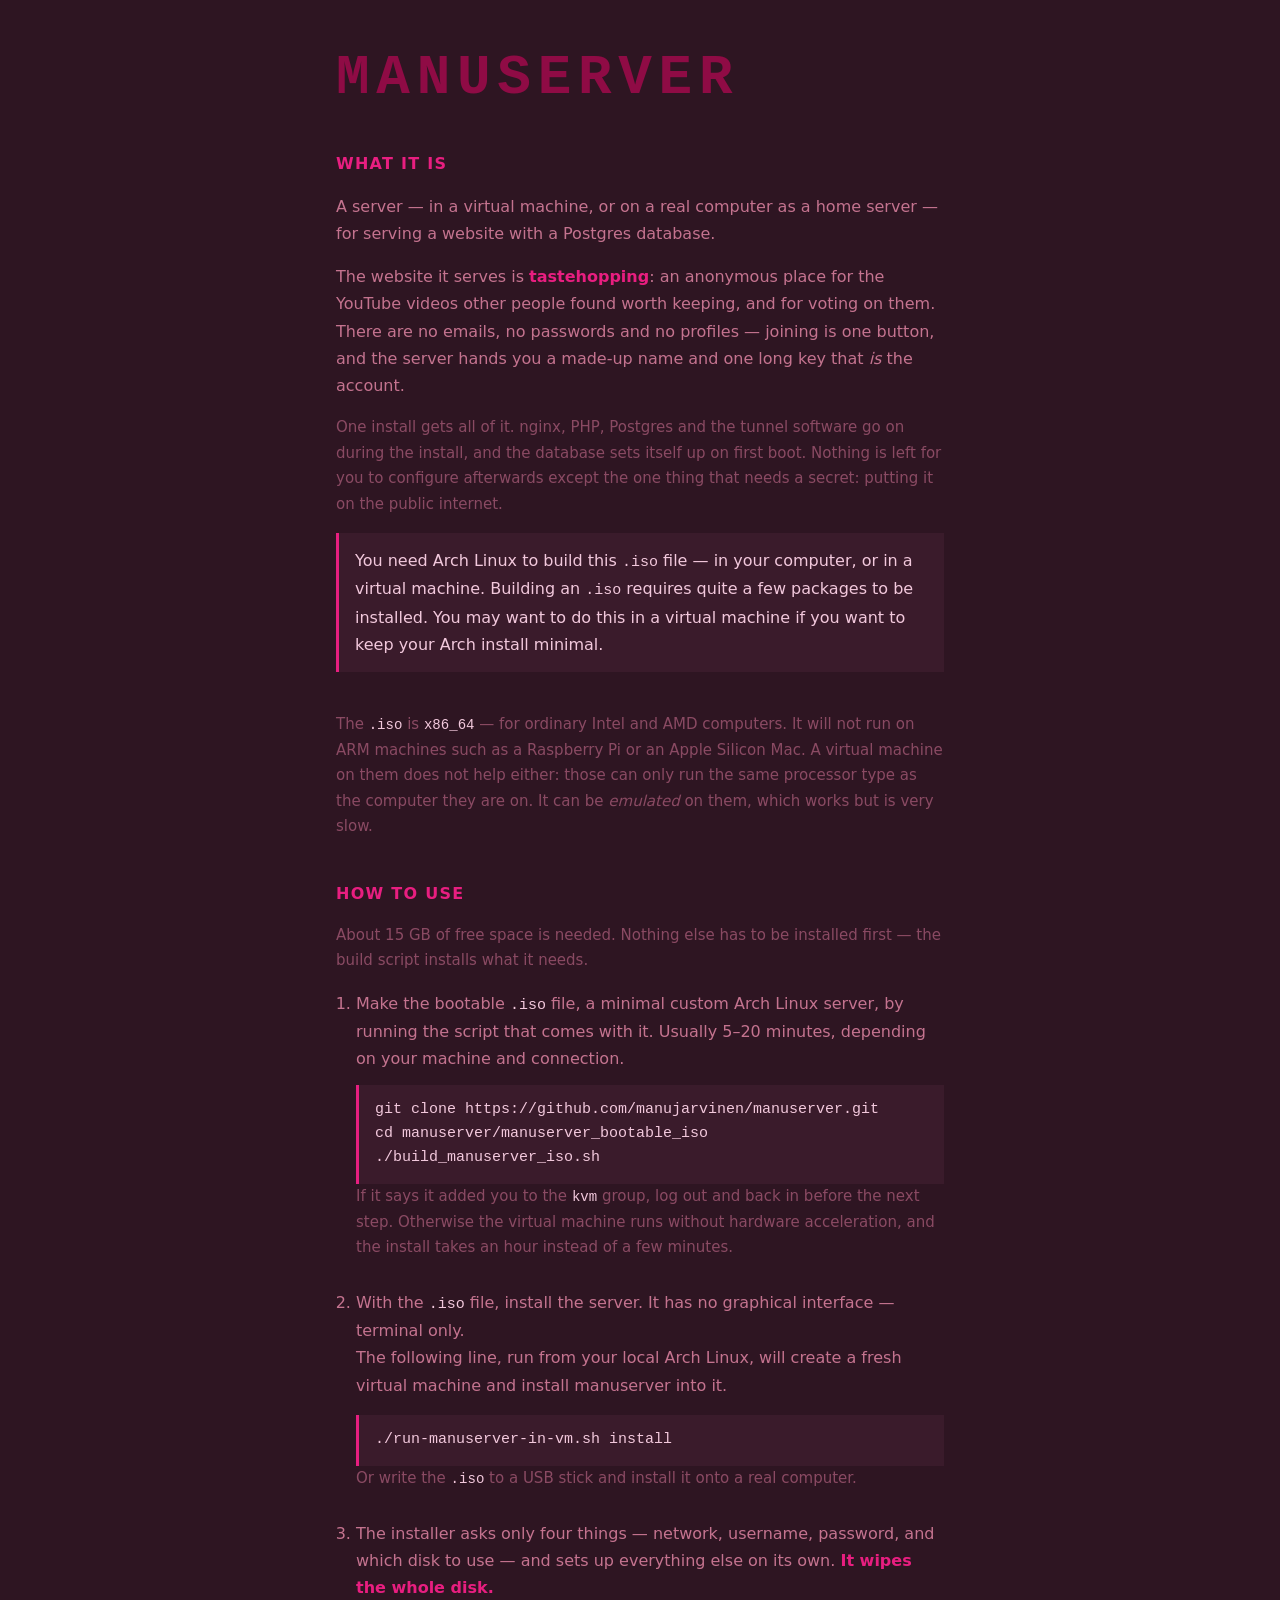
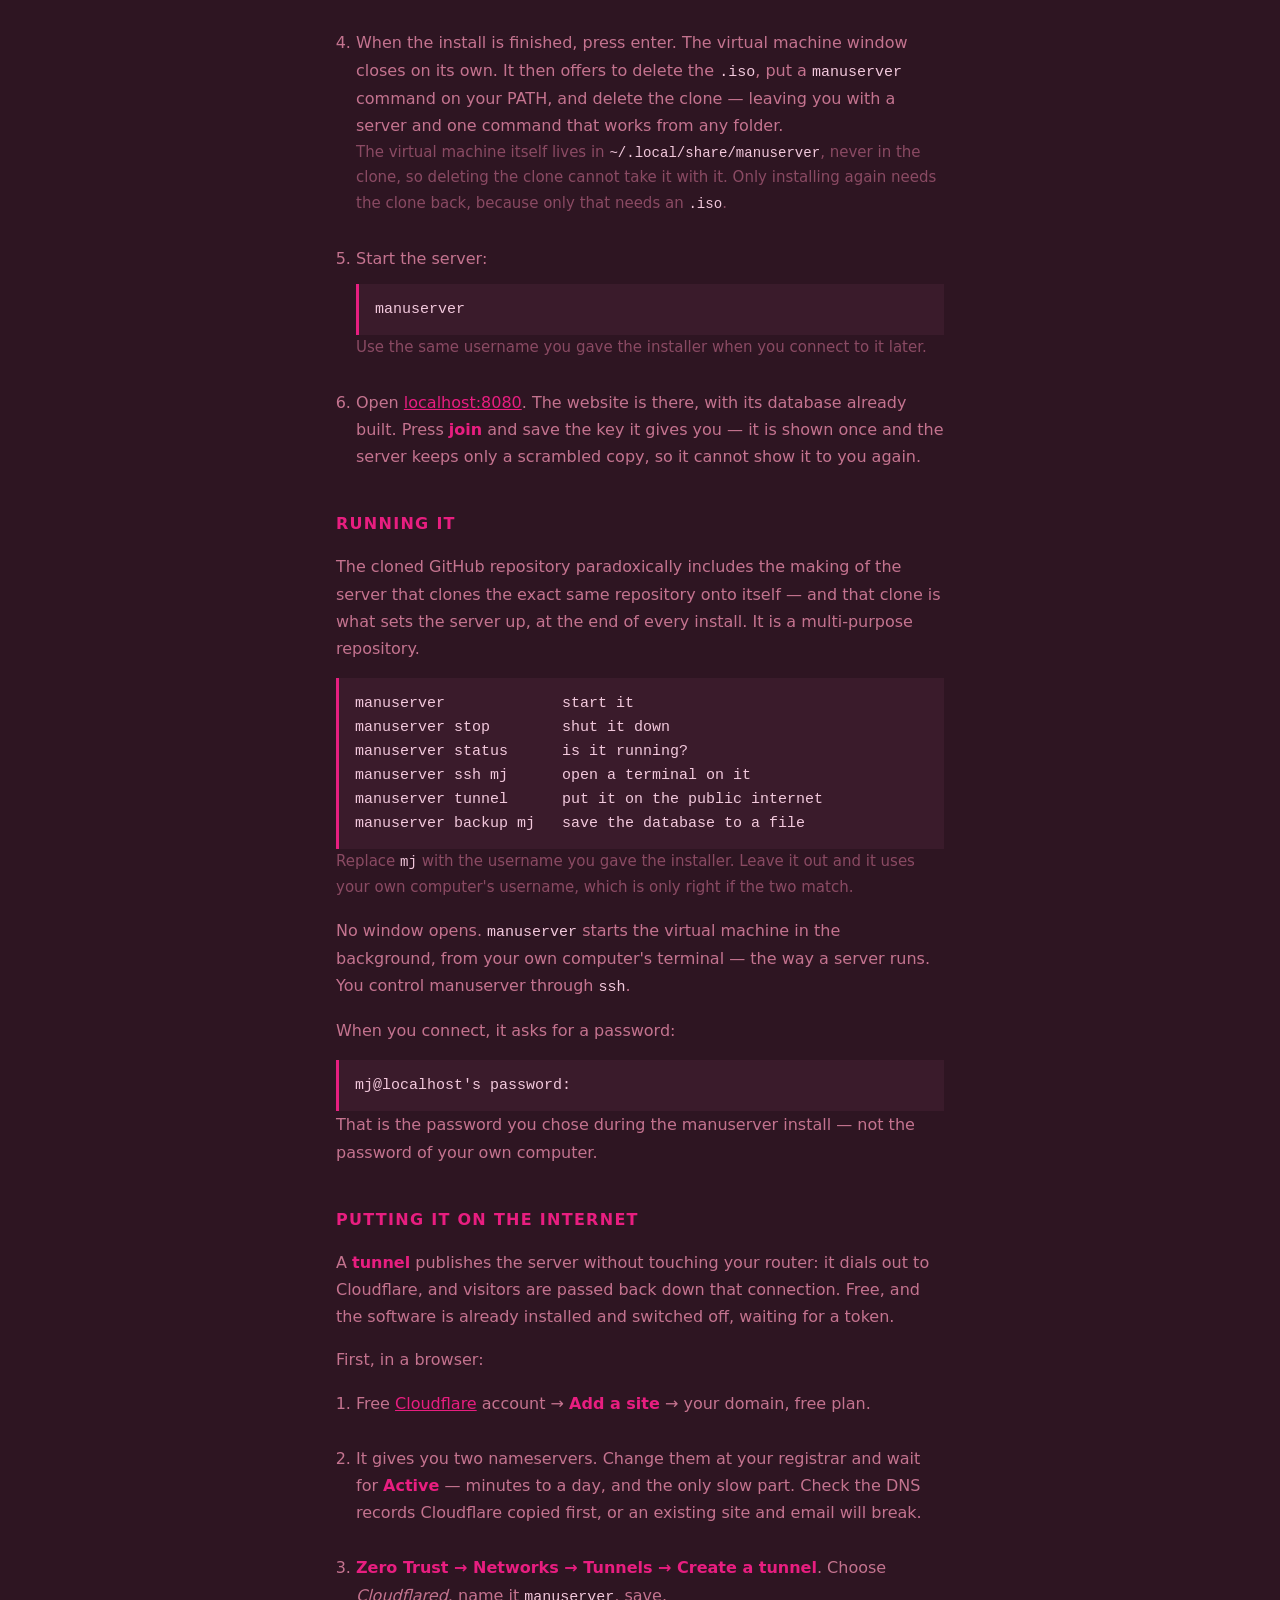
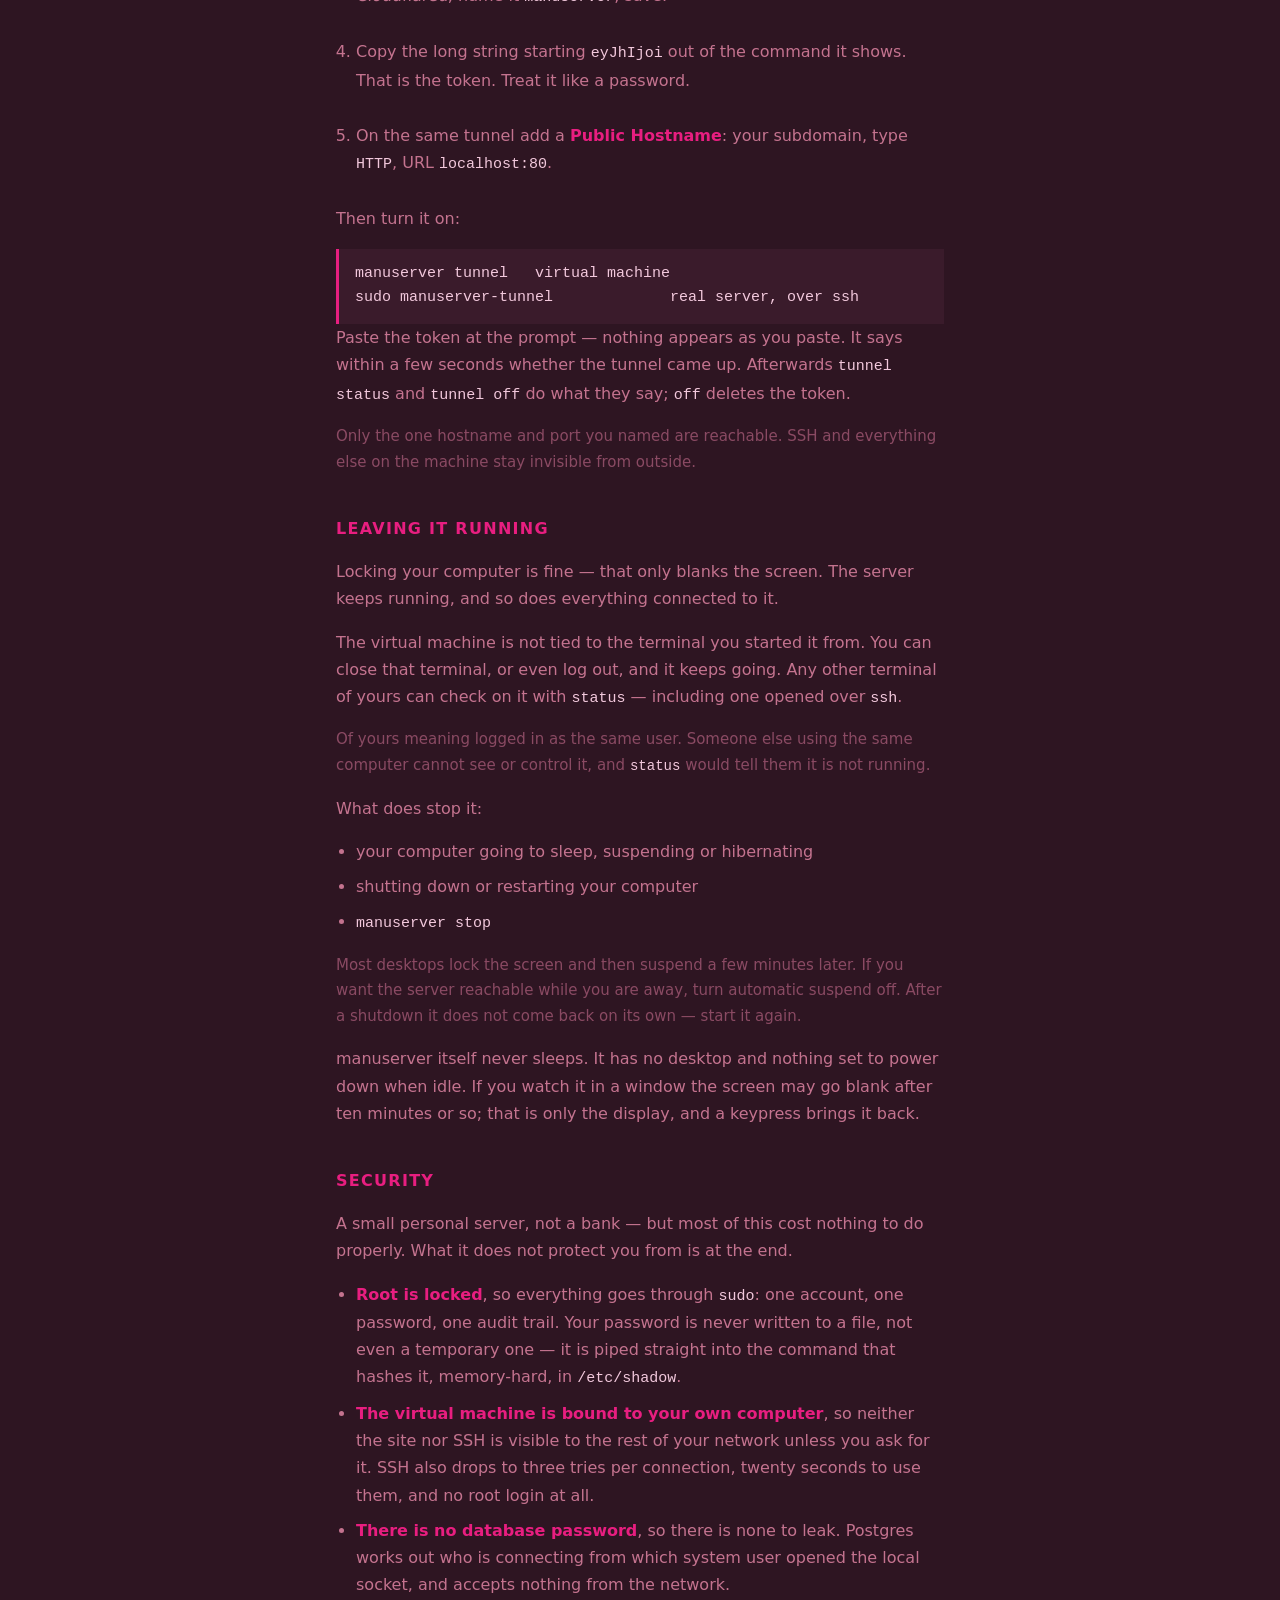
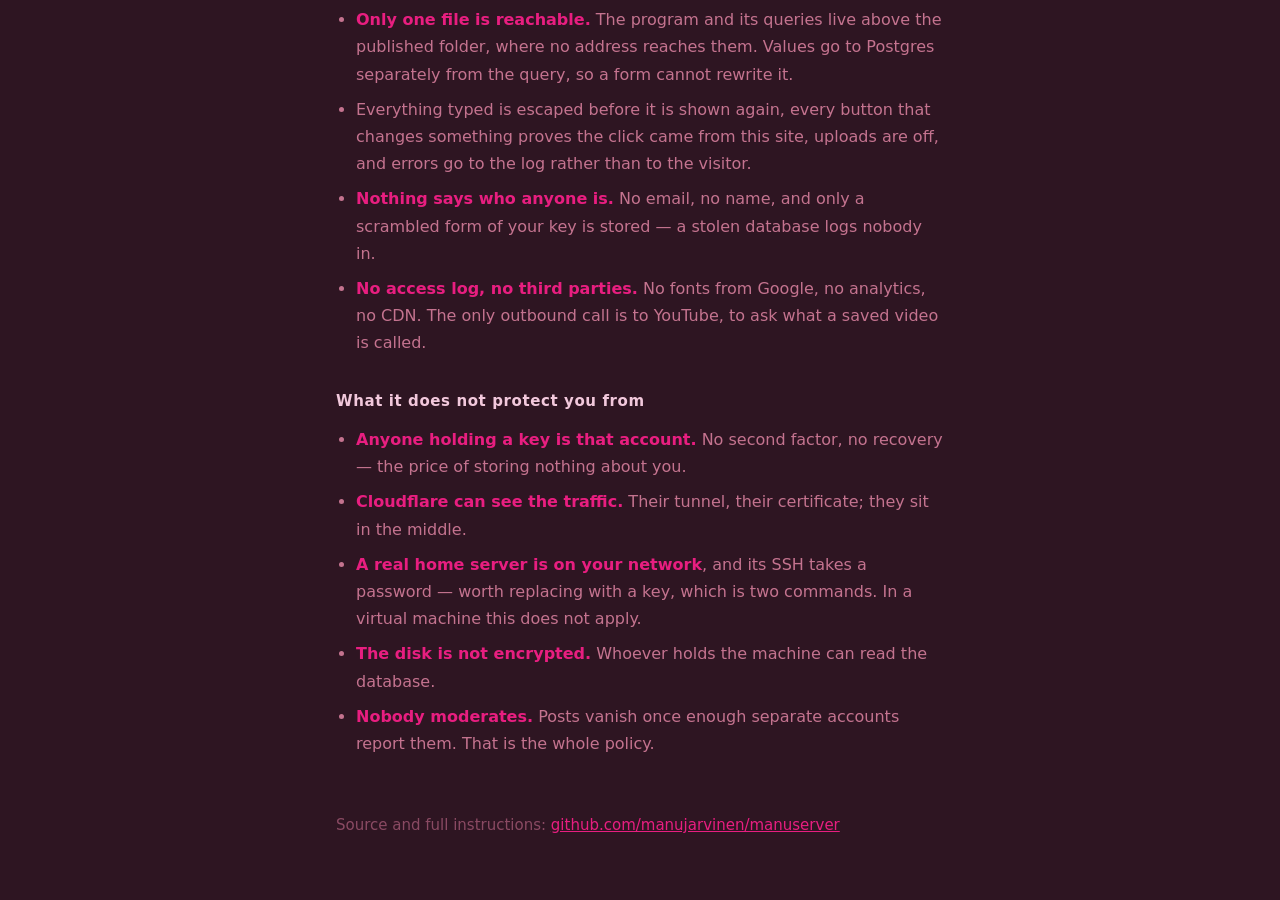
<file: manuserver-website/index.html>
<!doctype html>
<html lang="en">
<head>
<meta charset="utf-8">
<meta name="viewport" content="width=device-width, initial-scale=1">
<title>MANUSERVER</title>
<style>
  :root {
    --bg: #2E1522;
    --panel: #3A1B2B;
    --logo: #8F0B45;
    --body: #C4738F;
    --heading: #E81E80;
    --code: #F2C8DC;
    --dim: #8A4A63;
  }
  * { box-sizing: border-box; }
  body {
    margin: 0;
    padding: 3rem 1.25rem 5rem;
    background: var(--bg);
    color: var(--body);
    font: 1rem/1.7 system-ui, -apple-system, "Segoe UI", Roboto, sans-serif;
  }
  main { max-width: 38rem; margin: 0 auto; }

  h1 {
    margin: 0 0 2.5rem;
    color: var(--logo);
    font-family: ui-monospace, SFMono-Regular, Menlo, Consolas, monospace;
    font-size: clamp(2rem, 10vw, 3.5rem);
    letter-spacing: 0.12em;
    line-height: 1.1;
  }
  h2 {
    margin: 2.5rem 0 1rem;
    color: var(--heading);
    font-size: 1rem;
    letter-spacing: 0.08em;
    text-transform: uppercase;
  }
  h3 {
    margin: 2rem 0 0.75rem;
    color: var(--code);
    font-size: 0.9375rem;
    letter-spacing: 0.04em;
  }
  p { margin: 0 0 1rem; }
  ol { margin: 0; padding-left: 1.25rem; }
  ol > li { margin-bottom: 1.75rem; }
  ul { margin: 0 0 1rem; padding-left: 1.25rem; }
  ul > li { margin-bottom: 0.5rem; }

  /* Commands you type. Monospace, and scrollable rather than wrapped, so a
     long command is never silently broken across lines. */
  pre {
    margin: 0.75rem 0 0;
    padding: 0.85rem 1rem;
    overflow-x: auto;
    background: var(--panel);
    border-left: 3px solid var(--heading);
    color: var(--code);
    font-family: ui-monospace, SFMono-Regular, Menlo, Consolas, monospace;
    font-size: 0.9375rem;
    line-height: 1.6;
  }
  code {
    color: var(--code);
    font-family: ui-monospace, SFMono-Regular, Menlo, Consolas, monospace;
    font-size: 0.9375em;
  }
  strong { color: var(--heading); font-weight: 700; }
  /* The one prerequisite, stated before anything else is read. */
  .requirement {
    margin: 0 0 2.5rem;
    padding: 0.85rem 1rem;
    background: var(--panel);
    border-left: 3px solid var(--heading);
    color: var(--code);
  }
  .note { color: var(--dim); font-size: 0.9375rem; }
  footer { margin-top: 3.5rem; color: var(--dim); font-size: 0.9375rem; }
  a { color: var(--heading); }
</style>
</head>
<body>
<main>

  <h1>MANUSERVER</h1>

  <h2>What it is</h2>
  <p>
    A server — in a virtual machine, or on a real computer as a home server —
    for serving a website with a Postgres database.
  </p>
  <p>
    The website it serves is <strong>tastehopping</strong>: an anonymous place
    for the YouTube videos other people found worth keeping, and for voting on
    them. There are no emails, no passwords and no profiles — joining is one
    button, and the server hands you a made-up name and one long key that
    <em>is</em> the account.
  </p>
  <p class="note">
    One install gets all of it. nginx, PHP, Postgres and the tunnel software
    go on during the install, and the database sets itself up on first boot.
    Nothing is left for you to configure afterwards except the one thing that
    needs a secret: putting it on the public internet.
  </p>

  <p class="requirement">
    You need Arch Linux to build this <code>.iso</code> file — in your
    computer, or in a virtual machine. Building an <code>.iso</code> requires
    quite a few packages to be installed. You may want to do this in a virtual
    machine if you want to keep your Arch install minimal.
  </p>
  <p class="note">
    The <code>.iso</code> is <code>x86_64</code> — for ordinary Intel and AMD
    computers. It will not run on ARM machines such as a Raspberry Pi or an
    Apple Silicon Mac. A virtual machine on them does not help either: those
    can only run the same processor type as the computer they are on. It can
    be <em>emulated</em> on them, which works but is very slow.
  </p>

  <h2>How to use</h2>
  <p class="note">
    About 15 GB of free space is needed. Nothing else has to be installed
    first — the build script installs what it needs.
  </p>
  <ol>
    <li>
      Make the bootable <code>.iso</code> file, a minimal custom Arch Linux
      server, by running the script that comes with it. Usually 5–20 minutes,
      depending on your machine and connection.
<pre>git clone https://github.com/manujarvinen/manuserver.git
cd manuserver/manuserver_bootable_iso
./build_manuserver_iso.sh</pre>
      <p class="note">
        If it says it added you to the <code>kvm</code> group, log out and back
        in before the next step. Otherwise the virtual machine runs without
        hardware acceleration, and the install takes an hour instead of a few
        minutes.
      </p>
    </li>
    <li>
      With the <code>.iso</code> file, install the server. It has no graphical
      interface — terminal only.
      <p>
        The following line, run from your local Arch Linux, will create a
        fresh virtual machine and install manuserver into it.
      </p>
<pre>./run-manuserver-in-vm.sh install</pre>
      <p class="note">
        Or write the <code>.iso</code> to a USB stick and install it onto a
        real computer.
      </p>
    </li>
    <li>
      The installer asks only four things — network, username, password, and
      which disk to use — and sets up everything else on its own.
      <strong>It wipes the whole disk.</strong>
    </li>
    <li>
      When the install is finished, press enter. The virtual machine window
      closes on its own. It then offers to delete the <code>.iso</code>, put a
      <code>manuserver</code> command on your PATH, and delete the clone —
      leaving you with a server and one command that works from any folder.
      <p class="note">
        The virtual machine itself lives in
        <code>~/.local/share/manuserver</code>, never in the clone, so deleting
        the clone cannot take it with it. Only installing again needs the clone
        back, because only that needs an <code>.iso</code>.
      </p>
    </li>
    <li>
      Start the server:
<pre>manuserver</pre>
      <p class="note">
        Use the same username you gave the installer when you connect to it
        later.
      </p>
    </li>
    <li>
      Open <a href="http://localhost:8080">localhost:8080</a>. The website is
      there, with its database already built. Press <strong>join</strong> and
      save the key it gives you — it is shown once and the server keeps only a
      scrambled copy, so it cannot show it to you again.
    </li>
  </ol>

  <h2>Running it</h2>
  <p>
    The cloned GitHub repository paradoxically includes the making of the
    server that clones the exact same repository onto itself — and that clone
    is what sets the server up, at the end of every install. It is a
    multi-purpose repository.
  </p>
<pre>manuserver             start it
manuserver stop        shut it down
manuserver status      is it running?
manuserver ssh mj      open a terminal on it
manuserver tunnel      put it on the public internet
manuserver backup mj   save the database to a file</pre>
  <p class="note">
    Replace <code>mj</code> with the username you gave the installer. Leave it
    out and it uses your own computer's username, which is only right if the
    two match.
  </p>

  <p>
    No window opens. <code>manuserver</code> starts the virtual
    machine in the background, from your own computer's terminal — the way a
    server runs. You control manuserver through <code>ssh</code>.
  </p>

  <p>
    When you connect, it asks for a password:
  </p>
<pre>mj@localhost's password:</pre>
  <p>
    That is the password you chose during the manuserver install — not the
    password of your own computer.
  </p>

  <h2>Putting it on the internet</h2>
  <p>
    A <strong>tunnel</strong> publishes the server without touching your
    router: it dials out to Cloudflare, and visitors are passed back down that
    connection. Free, and the software is already installed and switched off,
    waiting for a token.
  </p>

  <p>First, in a browser:</p>
  <ol>
    <li>
      Free <a href="https://cloudflare.com">Cloudflare</a> account →
      <strong>Add a site</strong> → your domain, free plan.
    </li>
    <li>
      It gives you two nameservers. Change them at your registrar and wait for
      <strong>Active</strong> — minutes to a day, and the only slow part. Check
      the DNS records Cloudflare copied first, or an existing site and email
      will break.
    </li>
    <li>
      <strong>Zero Trust → Networks → Tunnels → Create a tunnel</strong>.
      Choose <em>Cloudflared</em>, name it <code>manuserver</code>, save.
    </li>
    <li>
      Copy the long string starting <code>eyJhIjoi</code> out of the command it
      shows. That is the token. Treat it like a password.
    </li>
    <li>
      On the same tunnel add a <strong>Public Hostname</strong>: your
      subdomain, type <code>HTTP</code>, URL <code>localhost:80</code>.
    </li>
  </ol>

  <p>Then turn it on:</p>
<pre>manuserver tunnel   virtual machine
sudo manuserver-tunnel             real server, over ssh</pre>
  <p>
    Paste the token at the prompt — nothing appears as you paste. It says
    within a few seconds whether the tunnel came up. Afterwards
    <code>tunnel status</code> and <code>tunnel off</code> do what they say;
    <code>off</code> deletes the token.
  </p>
  <p class="note">
    Only the one hostname and port you named are reachable. SSH and everything
    else on the machine stay invisible from outside.
  </p>

  <h2>Leaving it running</h2>
  <p>
    Locking your computer is fine — that only blanks the screen. The server
    keeps running, and so does everything connected to it.
  </p>
  <p>
    The virtual machine is not tied to the terminal you started it from. You
    can close that terminal, or even log out, and it keeps going. Any other
    terminal of yours can check on it with <code>status</code> — including one
    opened over <code>ssh</code>.
  </p>
  <p class="note">
    Of yours meaning logged in as the same user. Someone else using the same
    computer cannot see or control it, and <code>status</code> would tell them
    it is not running.
  </p>
  <p>What does stop it:</p>
  <ul>
    <li>your computer going to sleep, suspending or hibernating</li>
    <li>shutting down or restarting your computer</li>
    <li><code>manuserver stop</code></li>
  </ul>
  <p class="note">
    Most desktops lock the screen and then suspend a few minutes later. If you
    want the server reachable while you are away, turn automatic suspend off.
    After a shutdown it does not come back on its own — start it again.
  </p>
  <p>
    manuserver itself never sleeps. It has no desktop and nothing set to power
    down when idle. If you watch it in a window the screen may go blank after
    ten minutes or so; that is only the display, and a keypress brings it back.
  </p>

  <h2>Security</h2>
  <p>
    A small personal server, not a bank — but most of this cost nothing to do
    properly. What it does not protect you from is at the end.
  </p>

  <ul>
    <li>
      <strong>Root is locked</strong>, so everything goes through
      <code>sudo</code>: one account, one password, one audit trail. Your
      password is never written to a file, not even a temporary one — it is
      piped straight into the command that hashes it, memory-hard, in
      <code>/etc/shadow</code>.
    </li>
    <li>
      <strong>The virtual machine is bound to your own computer</strong>, so
      neither the site nor SSH is visible to the rest of your network unless
      you ask for it. SSH also drops to three tries per connection, twenty
      seconds to use them, and no root login at all.
    </li>
    <li>
      <strong>There is no database password</strong>, so there is none to leak.
      Postgres works out who is connecting from which system user opened the
      local socket, and accepts nothing from the network.
    </li>
    <li>
      <strong>Only one file is reachable.</strong> The program and its queries
      live above the published folder, where no address reaches them. Values go
      to Postgres separately from the query, so a form cannot rewrite it.
    </li>
    <li>
      Everything typed is escaped before it is shown again, every button that
      changes something proves the click came from this site, uploads are off,
      and errors go to the log rather than to the visitor.
    </li>
    <li>
      <strong>Nothing says who anyone is.</strong> No email, no name, and only
      a scrambled form of your key is stored — a stolen database logs nobody in.
    </li>
    <li>
      <strong>No access log, no third parties.</strong> No fonts from Google,
      no analytics, no CDN. The only outbound call is to YouTube, to ask what a
      saved video is called.
    </li>
  </ul>

  <h3>What it does not protect you from</h3>
  <ul>
    <li>
      <strong>Anyone holding a key is that account.</strong> No second factor,
      no recovery — the price of storing nothing about you.
    </li>
    <li>
      <strong>Cloudflare can see the traffic.</strong> Their tunnel, their
      certificate; they sit in the middle.
    </li>
    <li>
      <strong>A real home server is on your network</strong>, and its SSH takes
      a password — worth replacing with a key, which is two commands. In a
      virtual machine this does not apply.
    </li>
    <li>
      <strong>The disk is not encrypted.</strong> Whoever holds the machine can
      read the database.
    </li>
    <li>
      <strong>Nobody moderates.</strong> Posts vanish once enough separate
      accounts report them. That is the whole policy.
    </li>
  </ul>

  <footer>
    Source and full instructions:
    <a href="https://github.com/manujarvinen/manuserver">github.com/manujarvinen/manuserver</a>
  </footer>

</main>
</body>
</html>
</file>
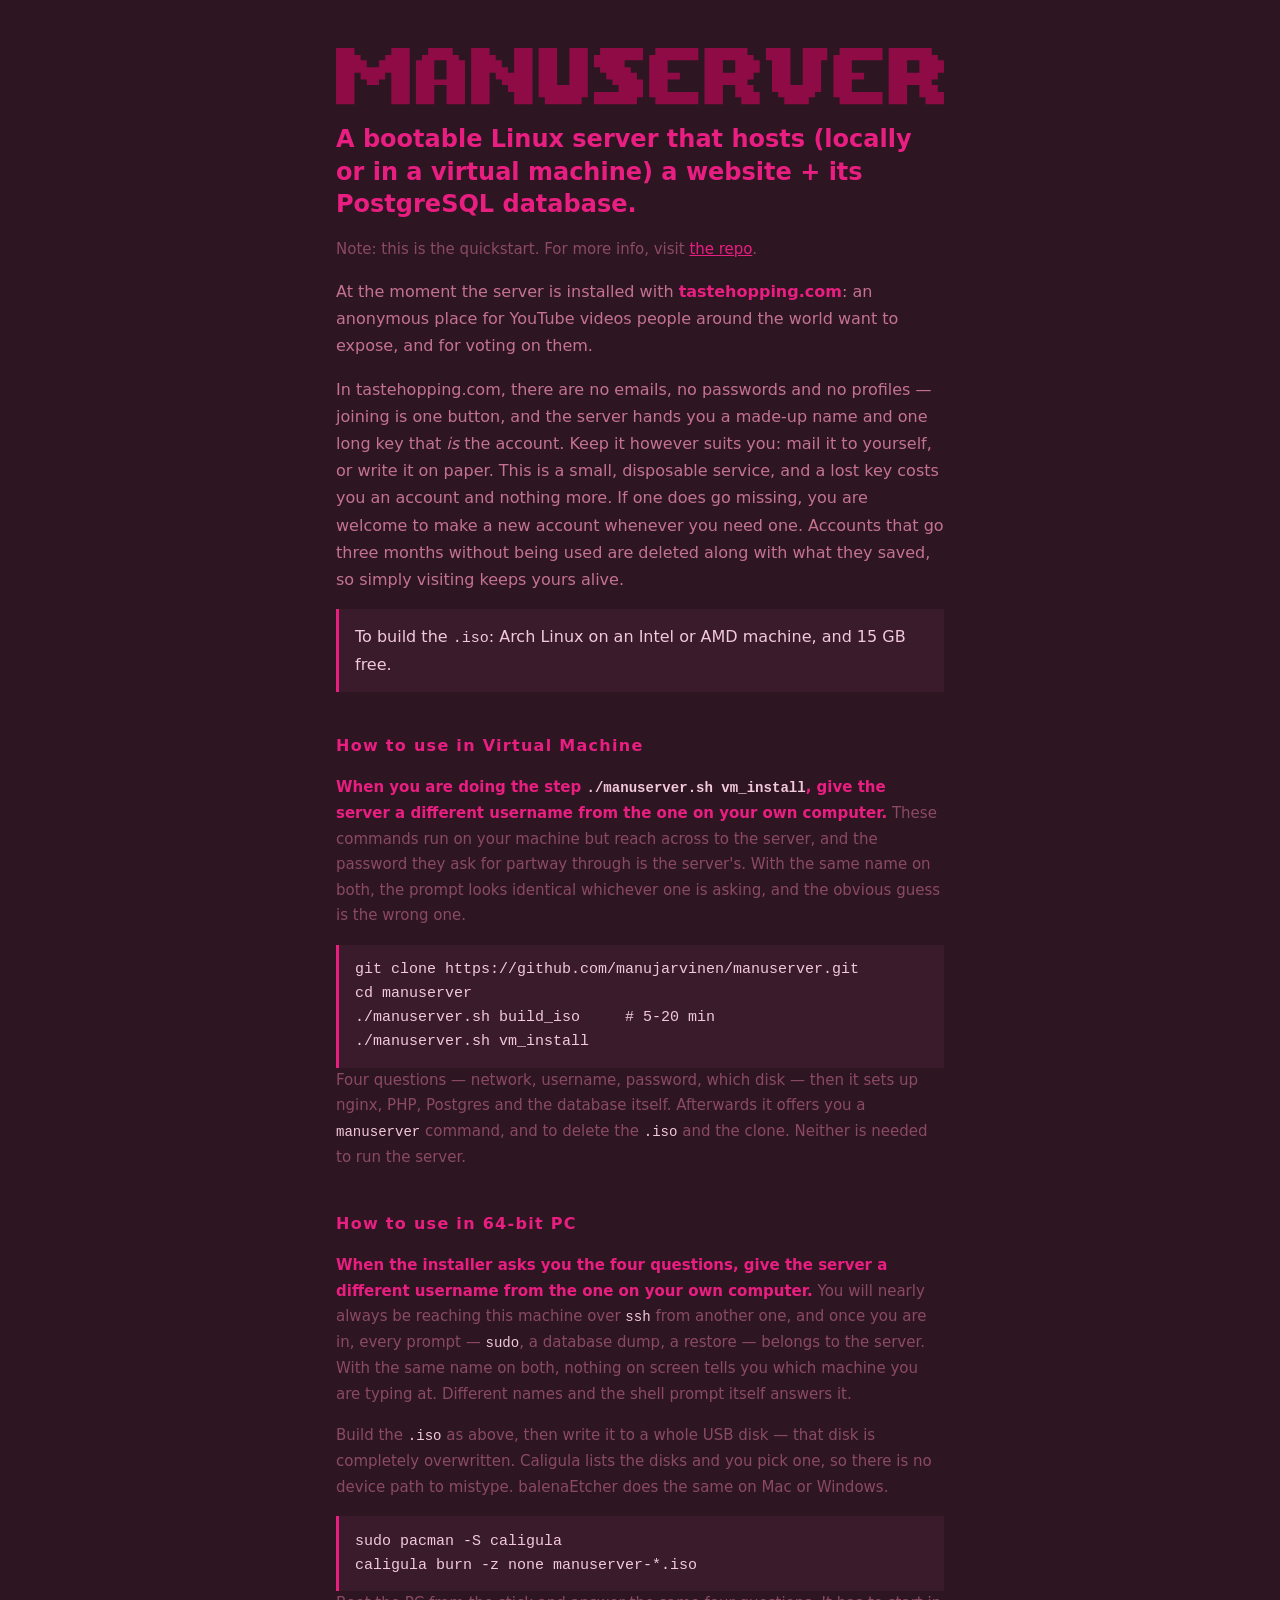
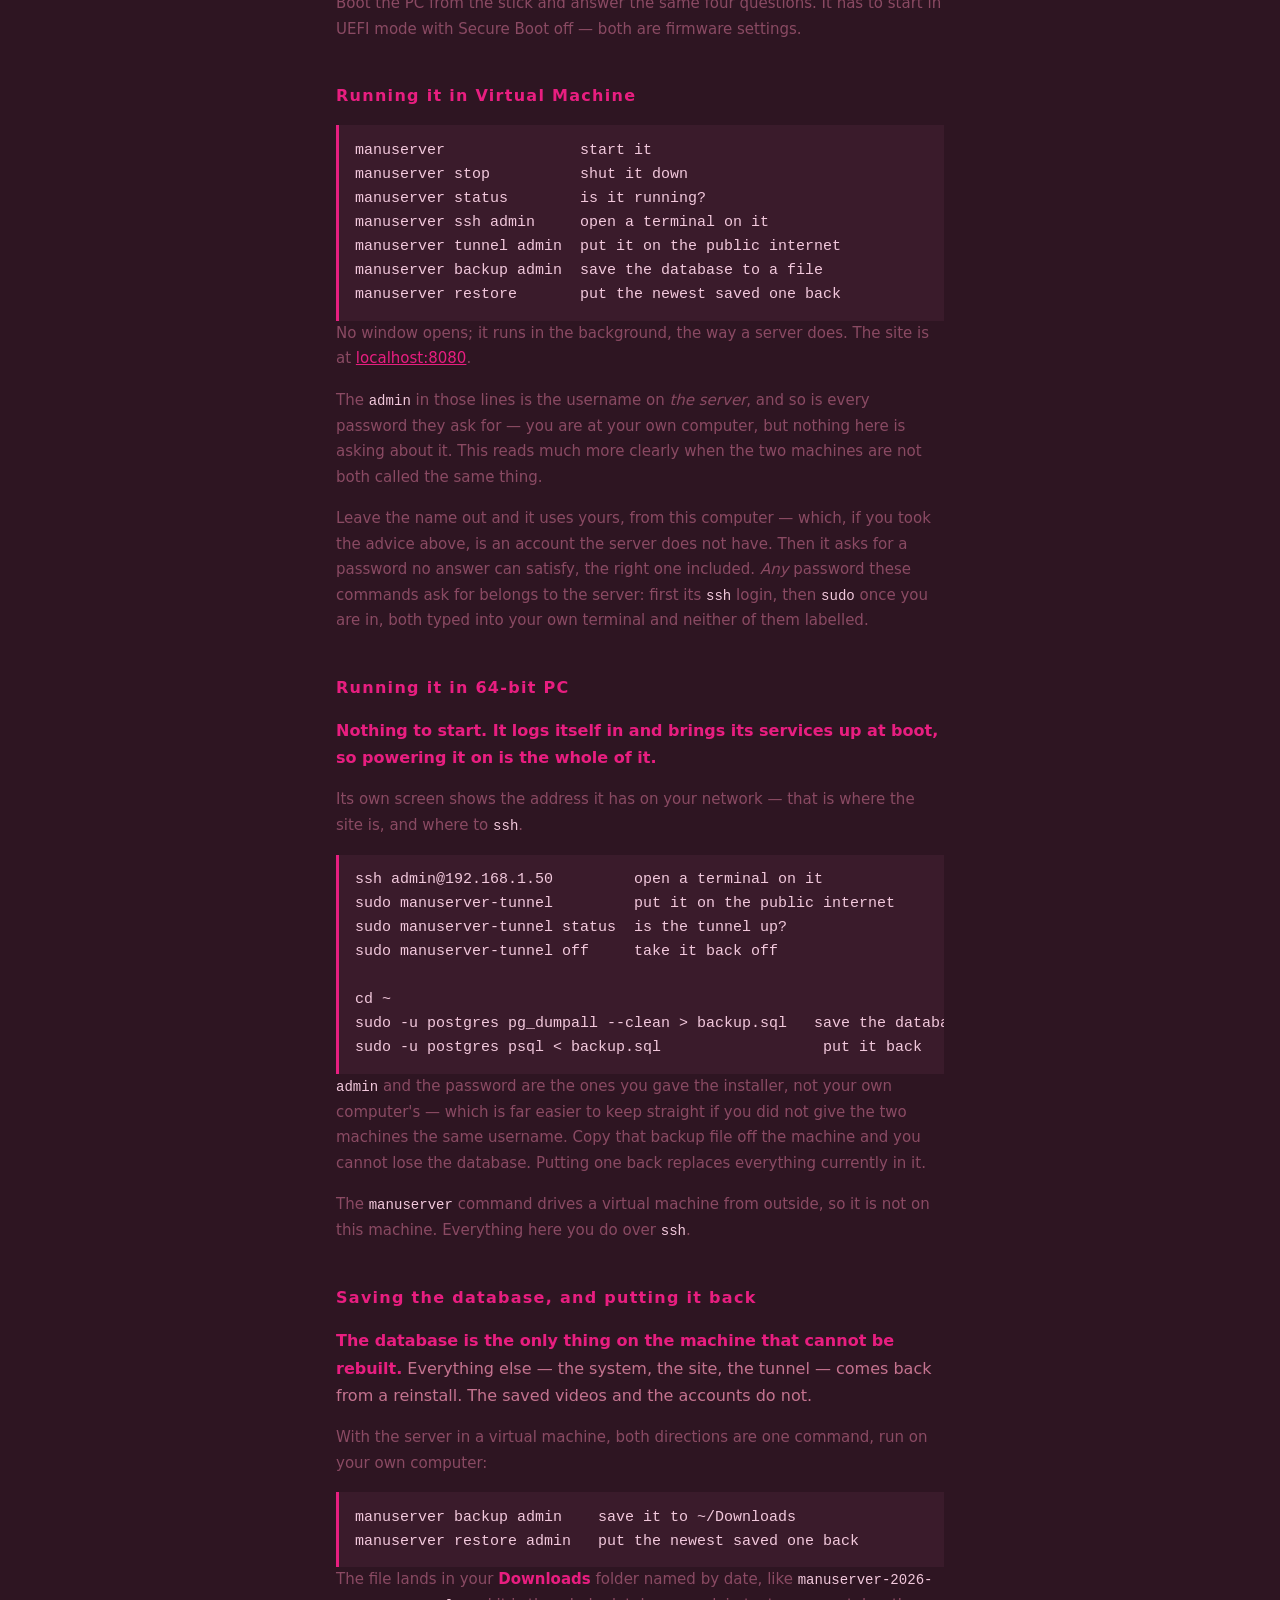
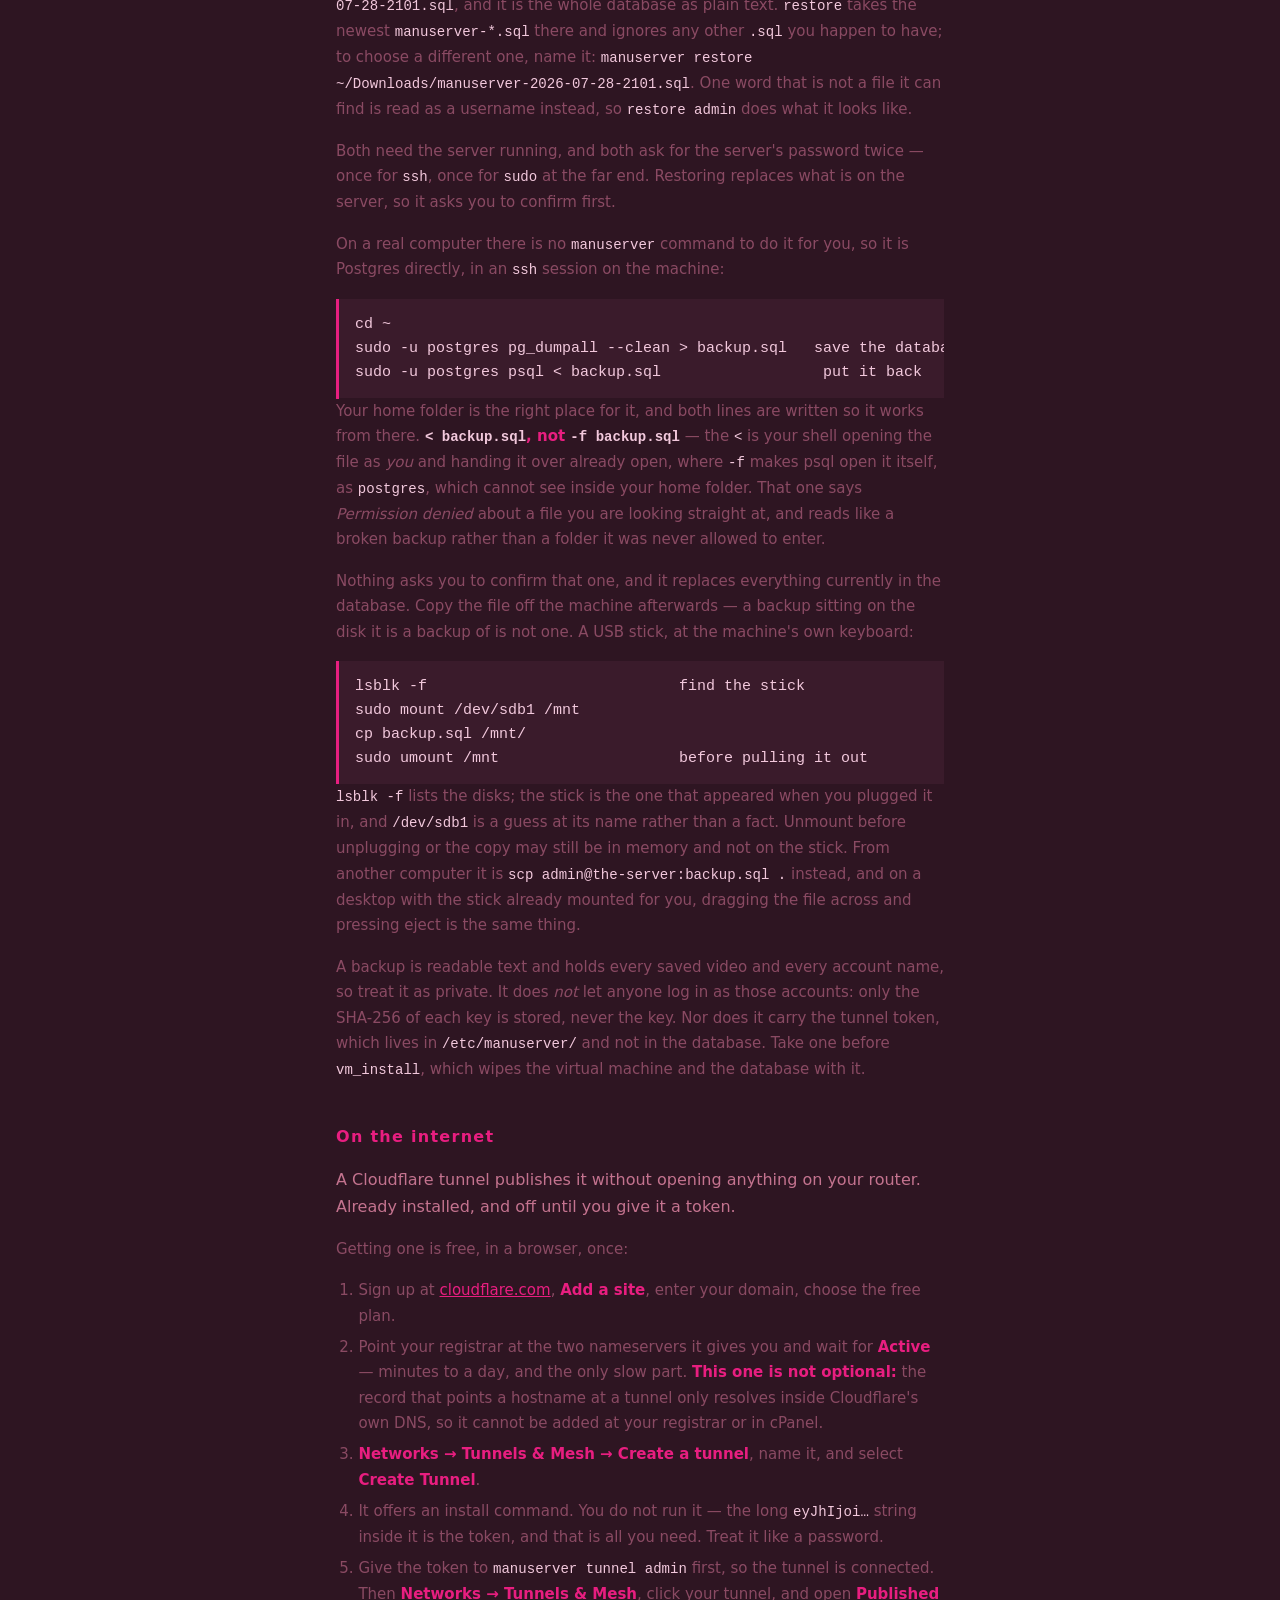
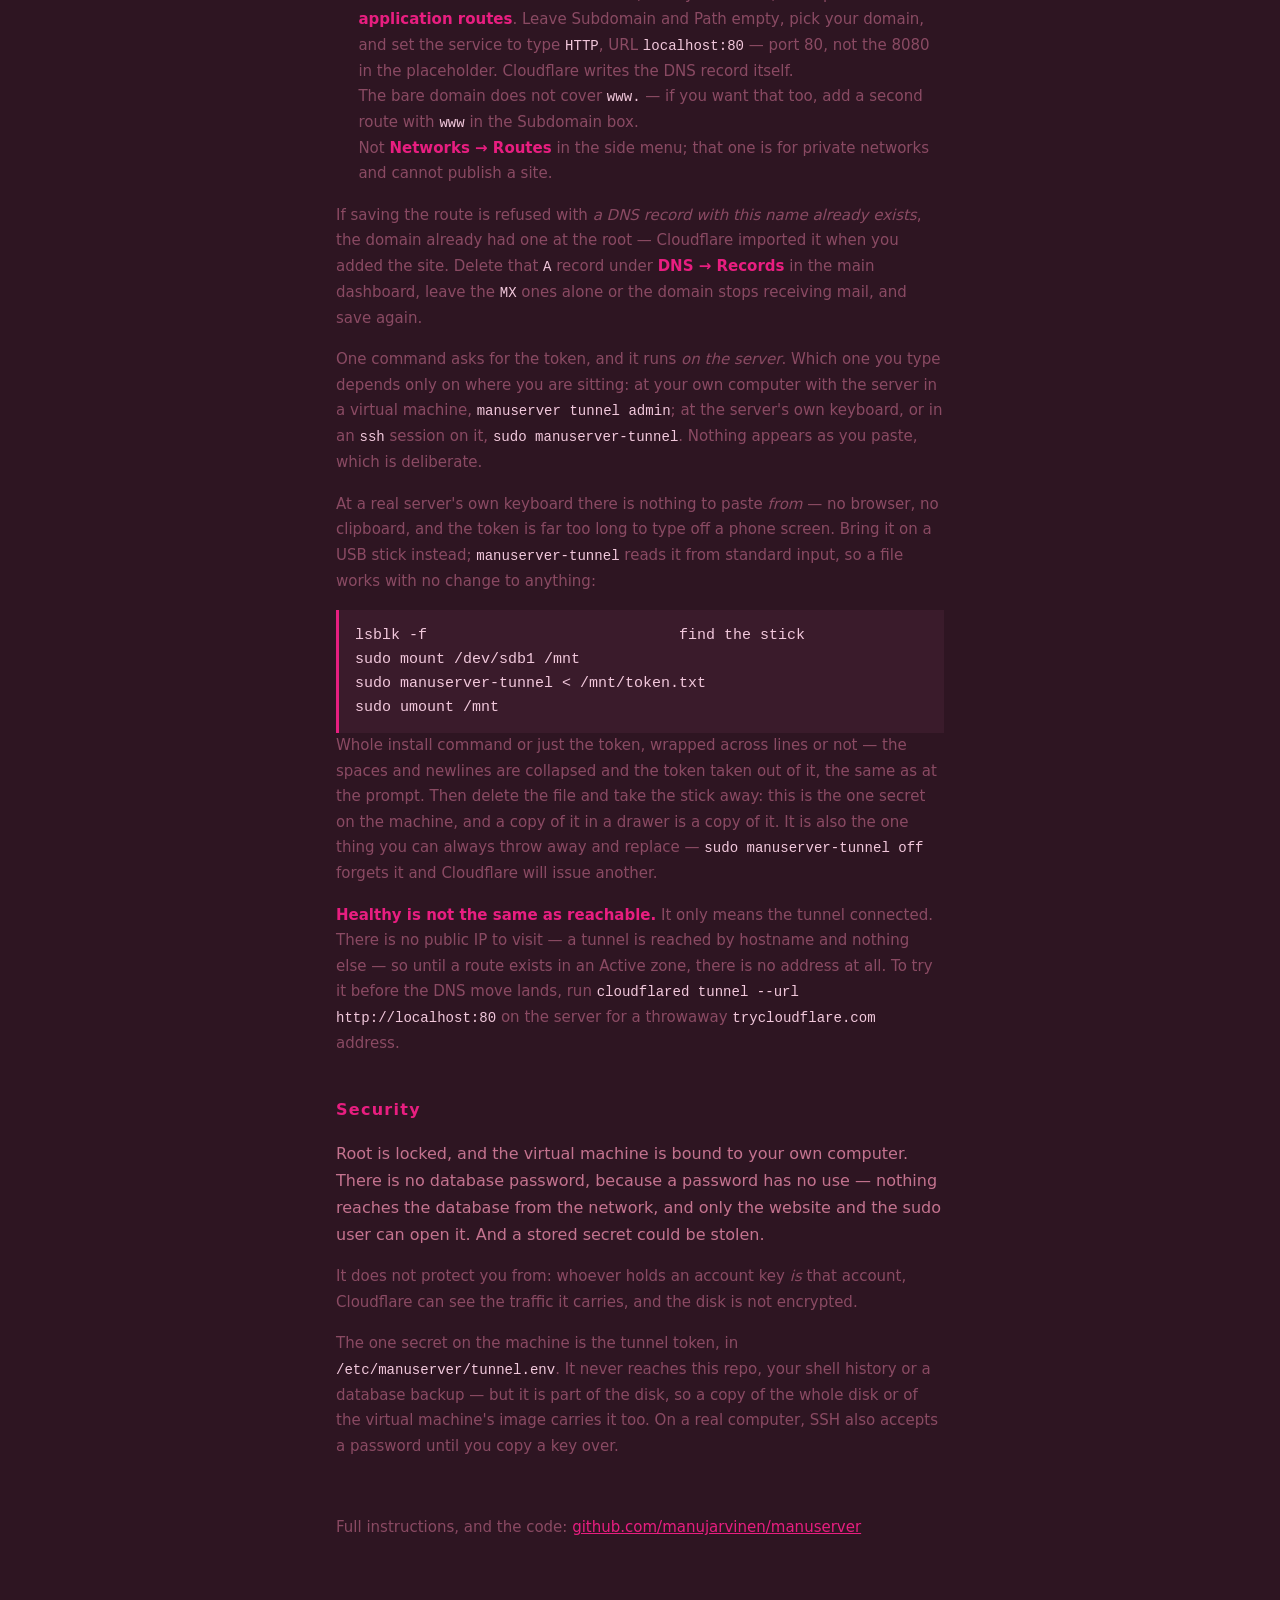
<file: files/promo/index.html>
<!doctype html>
<html lang="en">
<head>
<meta charset="utf-8">
<meta name="viewport" content="width=device-width, initial-scale=1">
<title>MANUSERVER</title>
<style>
  :root {
    --bg: #2E1522;
    --panel: #3A1B2B;
    --logo: #8F0B45;
    --body: #C4738F;
    --heading: #E81E80;
    --code: #F2C8DC;
    --dim: #8A4A63;
  }
  * { box-sizing: border-box; }
  body {
    margin: 0;
    padding: 3rem 1.25rem 5rem;
    background: var(--bg);
    color: var(--body);
    font: 1rem/1.7 system-ui, -apple-system, "Segoe UI", Roboto, sans-serif;
  }
  main { max-width: 38rem; margin: 0 auto; }

  /* The title is the wordmark, not text. --logo is still the brand colour and
     manuserver.svg is filled with the same value by hand — an <img> cannot
     inherit a CSS variable, so the two are kept in step deliberately. */
  h1 { margin: 0 0 1.1rem; }
  h1 img {
    display: block;
    width: 100%;
    height: auto;
  }
  h2 {
    margin: 2.5rem 0 1rem;
    color: var(--heading);
    font-size: 1rem;
    letter-spacing: 0.08em;
  }

  /* The subtitle — the only h2 that directly follows the wordmark. It reads as
     a sentence rather than a section label, so it sits close under the title,
     larger, and without the tracking that suits a short all-caps heading. */
  h1 + h2 {
    margin-top: 0;
    font-size: clamp(1.125rem, 3.2vw, 1.5rem);
    letter-spacing: 0;
    line-height: 1.35;
  }
  p { margin: 0 0 1rem; }
  ol { margin: 0 0 1rem; padding-left: 1.4rem; }
  ol > li { margin-bottom: 0.35rem; }

  /* Commands you type. Monospace, and scrollable rather than wrapped, so a
     long command is never silently broken across lines. */
  pre {
    margin: 0.75rem 0 0;
    padding: 0.85rem 1rem;
    overflow-x: auto;
    background: var(--panel);
    border-left: 3px solid var(--heading);
    color: var(--code);
    font-family: ui-monospace, SFMono-Regular, Menlo, Consolas, monospace;
    font-size: 0.9375rem;
    line-height: 1.6;
  }
  code {
    color: var(--code);
    font-family: ui-monospace, SFMono-Regular, Menlo, Consolas, monospace;
    font-size: 0.9375em;
  }
  strong { color: var(--heading); font-weight: 700; }
  /* The one prerequisite, stated before anything else is read. */
  .requirement {
    margin: 0 0 2.5rem;
    padding: 0.85rem 1rem;
    background: var(--panel);
    border-left: 3px solid var(--heading);
    color: var(--code);
  }
  .note { color: var(--dim); font-size: 0.9375rem; }
  footer { margin-top: 3.5rem; color: var(--dim); font-size: 0.9375rem; }
  a { color: var(--heading); }
</style>
</head>
<body>
<main>

  <h1><img src="manuserver.svg" alt="MANUSERVER" width="1000" height="95"></h1>

  <h2>A bootable Linux server that hosts (locally or in a virtual machine) a website + its PostgreSQL database.</h2>

  <p class="note">
    Note: this is the quickstart. For more info, visit
    <a href="https://github.com/manujarvinen/manuserver">the repo</a>.
  </p>

  <p>
    At the moment the server is installed with <strong>tastehopping.com</strong>: an anonymous place for YouTube videos people around the world want to expose, and for voting on them.</p>

  <p>In tastehopping.com, there are no emails, no passwords and no profiles — joining is one button, and the server hands you a made-up name and one long key that <em>is</em> the account. Keep it however suits you: mail it to yourself, or write it on paper. This is a small, disposable service, and a lost key costs you an account and nothing more. If one does go missing, you are welcome to make a new account whenever you need one. Accounts that go three months without being used are deleted along with what they saved, so simply visiting keeps yours alive.</p>

  <p class="requirement">
    To build the <code>.iso</code>: Arch Linux on an Intel or AMD machine, and
    15 GB free.
  </p>

  <h2>How to use in Virtual Machine</h2>
  <p class="note">
    <strong>When you are doing the step <code>./manuserver.sh vm_install</code>,
    give the server a different username from the one on your own
    computer.</strong> These commands run on your machine but reach across to
    the server, and the password they ask for partway through is the server's.
    With the same name on both, the prompt looks identical whichever one is
    asking, and the obvious guess is the wrong one.
  </p>
<pre>git clone https://github.com/manujarvinen/manuserver.git
cd manuserver
./manuserver.sh build_iso     # 5-20 min
./manuserver.sh vm_install</pre>
  <p class="note">
    Four questions — network, username, password, which disk — then it sets up
    nginx, PHP, Postgres and the database itself. Afterwards it offers you a
    <code>manuserver</code> command, and to delete the <code>.iso</code> and the
    clone. Neither is needed to run the server.
  </p>

  <h2>How to use in 64-bit PC</h2>
  <p class="note">
    <strong>When the installer asks you the four questions, give the server a
    different username from the one on your own computer.</strong> You will
    nearly always be reaching this machine over
    <code>ssh</code> from another one, and once you are in, every prompt —
    <code>sudo</code>, a database dump, a restore — belongs to the server. With
    the same name on both, nothing on screen tells you which machine you are
    typing at. Different names and the shell prompt itself answers it.
  </p>
  <p class="note">
    Build the <code>.iso</code> as above, then write it to a whole USB disk —
    that disk is completely overwritten. Caligula lists the disks and you pick
    one, so there is no device path to mistype. balenaEtcher does the same on
    Mac or Windows.
  </p>
<pre>sudo pacman -S caligula
caligula burn -z none manuserver-*.iso</pre>
  <p class="note">
    Boot the PC from the stick and answer the same four questions. It has to
    start in UEFI mode with Secure Boot off — both are firmware settings.
  </p>

  <h2>Running it in Virtual Machine</h2>
<pre>manuserver               start it
manuserver stop          shut it down
manuserver status        is it running?
manuserver ssh admin     open a terminal on it
manuserver tunnel admin  put it on the public internet
manuserver backup admin  save the database to a file
manuserver restore       put the newest saved one back</pre>
  <p class="note">
    No window opens; it runs in the background, the way a server does. The site
    is at <a href="http://localhost:8080">localhost:8080</a>.
  </p>
  <p class="note">
    The <code>admin</code> in those lines is the username on <em>the server</em>,
    and so is every password they ask for — you are at your own computer, but
    nothing here is asking about it. This reads much more clearly when the two
    machines are not both called the same thing.
  </p>
  <p class="note">
    Leave the name out and it uses yours, from this computer — which, if you
    took the advice above, is an account the server does not have. Then it asks
    for a password no answer can satisfy, the right one included. <em>Any</em>
    password these commands ask for belongs to the server: first its
    <code>ssh</code> login, then <code>sudo</code> once you are in, both typed
    into your own terminal and neither of them labelled.
  </p>

  <h2>Running it in 64-bit PC</h2>
  <p>
    <strong>Nothing to start. It logs itself in and brings its services up at
    boot, so powering it on is the whole of it.</strong>
  </p>
  <p class="note">
    Its own screen shows the address it has on your network — that is where the
    site is, and where to <code>ssh</code>.
  </p>
<pre>ssh admin@192.168.1.50         open a terminal on it
sudo manuserver-tunnel         put it on the public internet
sudo manuserver-tunnel status  is the tunnel up?
sudo manuserver-tunnel off     take it back off

cd ~
sudo -u postgres pg_dumpall --clean &gt; backup.sql   save the database
sudo -u postgres psql &lt; backup.sql                  put it back</pre>
  <p class="note">
    <code>admin</code> and the password are the ones you gave the installer, not
    your own computer's — which is far easier to keep straight if you did not
    give the two machines the same username. Copy that backup file off the
    machine and you cannot lose the database. Putting one back replaces
    everything currently in it.
  </p>
  <p class="note">
    The <code>manuserver</code> command drives a virtual machine from outside,
    so it is not on this machine. Everything here you do over <code>ssh</code>.
  </p>

  <h2>Saving the database, and putting it back</h2>
  <p>
    <strong>The database is the only thing on the machine that cannot be
    rebuilt.</strong> Everything else — the system, the site, the tunnel — comes
    back from a reinstall. The saved videos and the accounts do not.
  </p>
  <p class="note">
    With the server in a virtual machine, both directions are one command, run
    on your own computer:
  </p>
<pre>manuserver backup admin    save it to ~/Downloads
manuserver restore admin   put the newest saved one back</pre>
  <p class="note">
    The file lands in your <strong>Downloads</strong> folder named by date, like
    <code>manuserver-2026-07-28-2101.sql</code>, and it is the whole database as
    plain text. <code>restore</code> takes the newest
    <code>manuserver-*.sql</code> there and ignores any other <code>.sql</code>
    you happen to have; to choose a different one, name it:
    <code>manuserver restore ~/Downloads/manuserver-2026-07-28-2101.sql</code>.
    One word that is not a file it can find is read as a username instead, so
    <code>restore admin</code> does what it looks like.
  </p>
  <p class="note">
    Both need the server running, and both ask for the server's password twice —
    once for <code>ssh</code>, once for <code>sudo</code> at the far end.
    Restoring replaces what is on the server, so it asks you to confirm first.
  </p>
  <p class="note">
    On a real computer there is no <code>manuserver</code> command to do it for
    you, so it is Postgres directly, in an <code>ssh</code> session on the
    machine:
  </p>
<pre>cd ~
sudo -u postgres pg_dumpall --clean &gt; backup.sql   save the database
sudo -u postgres psql &lt; backup.sql                  put it back</pre>
  <p class="note">
    Your home folder is the right place for it, and both lines are written so it
    works from there. <strong><code>&lt; backup.sql</code>, not
    <code>-f backup.sql</code></strong> — the <code>&lt;</code> is your shell
    opening the file as <em>you</em> and handing it over already open, where
    <code>-f</code> makes psql open it itself, as <code>postgres</code>, which
    cannot see inside your home folder. That one says
    <em>Permission denied</em> about a file you are looking straight at, and
    reads like a broken backup rather than a folder it was never allowed to
    enter.
  </p>
  <p class="note">
    Nothing asks you to confirm that one, and it replaces everything currently
    in the database. Copy the file off the machine afterwards — a backup sitting
    on the disk it is a backup of is not one. A USB stick, at the machine's own
    keyboard:
  </p>
<pre>lsblk -f                            find the stick
sudo mount /dev/sdb1 /mnt
cp backup.sql /mnt/
sudo umount /mnt                    before pulling it out</pre>
  <p class="note">
    <code>lsblk -f</code> lists the disks; the stick is the one that appeared
    when you plugged it in, and <code>/dev/sdb1</code> is a guess at its name
    rather than a fact. Unmount before unplugging or the copy may still be in
    memory and not on the stick. From another computer it is
    <code>scp admin@the-server:backup.sql .</code> instead, and on a desktop
    with the stick already mounted for you, dragging the file across and
    pressing eject is the same thing.
  </p>
  <p class="note">
    A backup is readable text and holds every saved video and every account
    name, so treat it as private. It does <em>not</em> let anyone log in as
    those accounts: only the SHA-256 of each key is stored, never the key. Nor
    does it carry the tunnel token, which lives in <code>/etc/manuserver/</code>
    and not in the database. Take one before <code>vm_install</code>, which
    wipes the virtual machine and the database with it.
  </p>

  <h2>On the internet</h2>
  <p>
    A Cloudflare tunnel publishes it without opening anything on your router.
    Already installed, and off until you give it a token.
  </p>
  <p class="note">Getting one is free, in a browser, once:</p>
  <ol class="note">
    <li>
      Sign up at <a href="https://dash.cloudflare.com/sign-up">cloudflare.com</a>,
      <strong>Add a site</strong>, enter your domain, choose the free plan.
    </li>
    <li>
      Point your registrar at the two nameservers it gives you and wait for
      <strong>Active</strong> — minutes to a day, and the only slow part.
      <strong>This one is not optional:</strong> the record that points a
      hostname at a tunnel only resolves inside Cloudflare's own DNS, so it
      cannot be added at your registrar or in cPanel.
    </li>
    <li>
      <strong>Networks → Tunnels &amp; Mesh → Create a tunnel</strong>, name it,
      and select <strong>Create Tunnel</strong>.
    </li>
    <li>
      It offers an install command. You do not run it — the long
      <code>eyJhIjoi…</code> string inside it is the token, and that is all you
      need. Treat it like a password.
    </li>
    <li>
      Give the token to <code>manuserver tunnel admin</code> first, so the
      tunnel is connected. Then <strong>Networks → Tunnels &amp; Mesh</strong>, click your
      tunnel, and open <strong>Published application routes</strong>. Leave
      Subdomain and Path empty, pick your domain, and set the service to type
      <code>HTTP</code>, URL <code>localhost:80</code> — port 80, not the 8080
      in the placeholder. Cloudflare writes the DNS record itself.
      <br>The bare domain does not cover <code>www.</code> — if you want that
      too, add a second route with <code>www</code> in the Subdomain box.
      <br>Not <strong>Networks → Routes</strong> in the side menu; that one is
      for private networks and cannot publish a site.
    </li>
  </ol>
  <p class="note">
    If saving the route is refused with <em>a DNS record with this name already
    exists</em>, the domain already had one at the root — Cloudflare imported it
    when you added the site. Delete that <code>A</code> record under
    <strong>DNS → Records</strong> in the main dashboard, leave the
    <code>MX</code> ones alone or the domain stops receiving mail, and save
    again.
  </p>
  <p class="note">
    One command asks for the token, and it runs <em>on the server</em>. Which
    one you type depends only on where you are sitting: at your own computer
    with the server in a virtual machine, <code>manuserver tunnel admin</code>;
    at the server's own keyboard, or in an <code>ssh</code> session on it,
    <code>sudo manuserver-tunnel</code>. Nothing appears as you paste, which is
    deliberate.
  </p>
  <p class="note">
    At a real server's own keyboard there is nothing to paste <em>from</em> — no
    browser, no clipboard, and the token is far too long to type off a phone
    screen. Bring it on a USB stick instead;
    <code>manuserver-tunnel</code> reads it from standard input, so a file works
    with no change to anything:
  </p>
<pre>lsblk -f                            find the stick
sudo mount /dev/sdb1 /mnt
sudo manuserver-tunnel &lt; /mnt/token.txt
sudo umount /mnt</pre>
  <p class="note">
    Whole install command or just the token, wrapped across lines or not — the
    spaces and newlines are collapsed and the token taken out of it, the same as
    at the prompt. Then delete the file and take the stick away: this is the one
    secret on the machine, and a copy of it in a drawer is a copy of it. It is
    also the one thing you can always throw away and replace —
    <code>sudo manuserver-tunnel off</code> forgets it and Cloudflare will issue
    another.
  </p>
  <p class="note">
    <strong>Healthy is not the same as reachable.</strong> It only means the
    tunnel connected. There is no public IP to visit — a tunnel is reached by
    hostname and nothing else — so until a route exists in an Active zone, there
    is no address at all. To try it before the DNS move lands, run
    <code>cloudflared tunnel --url http://localhost:80</code> on the server for
    a throwaway <code>trycloudflare.com</code> address.
  </p>

  <h2>Security</h2>
  <p>
    Root is locked, and the virtual machine is bound to your own computer. There
    is no database password, because a password has no use — nothing reaches the
    database from the network, and only the website and the sudo user can open
    it. And a stored secret could be stolen.
  </p>
  <p class="note">
    It does not protect you from: whoever holds an account key <em>is</em> that
    account, Cloudflare can see the traffic it carries, and the disk is not
    encrypted.
  </p>
  <p class="note">
    The one secret on the machine is the tunnel token, in
    <code>/etc/manuserver/tunnel.env</code>. It never reaches this repo, your
    shell history or a database backup — but it is part of the disk, so a copy
    of the whole disk or of the virtual machine's image carries it too. On a
    real computer, SSH also accepts a password until you copy a key over.
  </p>

  <footer>
    Full instructions, and the code:
    <a href="https://github.com/manujarvinen/manuserver">github.com/manujarvinen/manuserver</a>
  </footer>

</main>
</body>
</html>
</file>
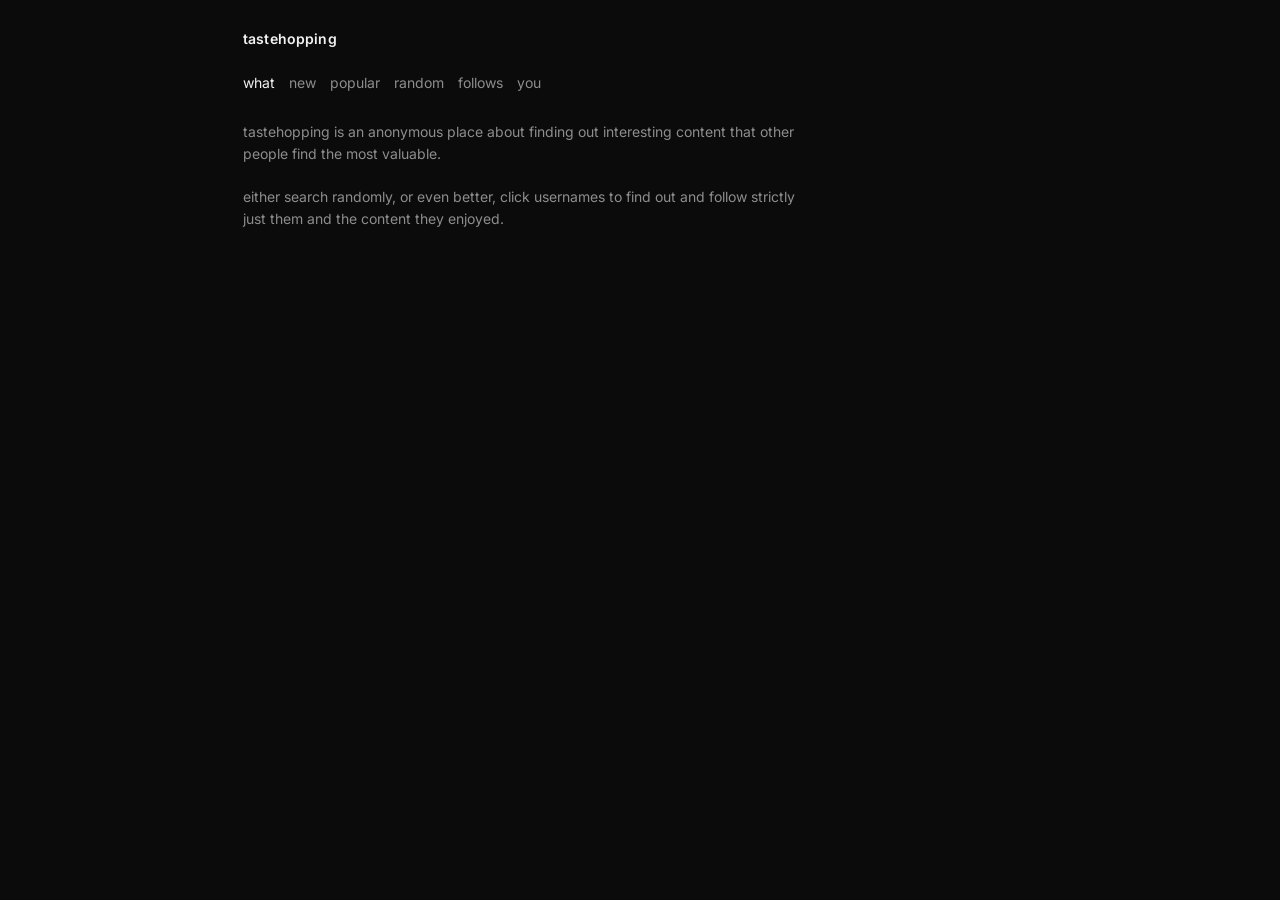
<file: references/tastehopping_ref.html>
<!doctype html>
<html lang="en">
<head>
<meta charset="utf-8">
<meta name="viewport" content="width=device-width,initial-scale=1">
<title>tastehopping</title>
<link rel="preconnect" href="https://fonts.googleapis.com">
<link rel="preconnect" href="https://fonts.gstatic.com" crossorigin>
<link href="https://fonts.googleapis.com/css2?family=Inter:wght@400;500;600&display=swap" rel="stylesheet">
<style>
:root{
  --bg:#0b0b0b;
  --surface:#101010;
  --text:#f2f2f2;
  --muted:#8d8d8d;
  --soft:#666;
  --line:#1a1a1a;
  --accent:#bdbdbd;
  --maxw:min(794px, calc(100vw - 32px));
}

*{box-sizing:border-box}
html,body{margin:0;min-height:100%}
body{
  background:var(--bg);
  color:var(--text);
  font:400 14px/1.55 Inter,system-ui,sans-serif;
  letter-spacing:0;
  -webkit-font-smoothing:antialiased;
  text-rendering:optimizeLegibility;
}

a{
  color:inherit;
  text-decoration:none;
}

.shell{
  width:var(--maxw);
  margin:0 auto;
  padding:28px 0 56px;
}

.top{
  margin-bottom:22px;
}

.brand{
  display:inline-block;
  font-size:14px;
  font-weight:600;
  letter-spacing:.01em;
}

.nav{
  display:flex;
  flex-wrap:wrap;
  gap:14px;
  margin:0 0 28px;
  padding:0;
}

.nav a{
  color:var(--muted);
  transition:color .15s ease;
}

.nav a:hover{color:var(--text)}
.nav a.active{
  color:var(--text);
}

.feed{
  min-height:220px;
}

.block{
  padding:0;
}

.empty,
.what{
  color:var(--muted);
}

.what{
  max-width:62ch;
  white-space:pre-line;
}

.list{
  display:grid;
  gap:0;
}

.item{
  display:grid;
  grid-template-columns:auto minmax(0,1fr);
  gap:12px;
  align-items:stretch;
  padding:12px 0 13px;
  border-bottom:1px solid var(--line);
}

.item:first-child{
  border-top:1px solid var(--line);
}

.item.no-like{
  grid-template-columns:minmax(0,1fr);
  gap:0;
}

.title{
  display:block;
  color:var(--text);
  font-size:14px;
  font-weight:500;
  line-height:1.4;
  margin:0 0 3px;
}

.like-box,
.framed-action{
  display:inline-flex;
  align-items:center;
  justify-content:center;
  min-height:24px;
  border:1px solid rgba(255,255,255,.13);
  background:transparent;
  color:var(--muted);
  cursor:pointer;
  font:500 11px/1 Inter,system-ui,sans-serif;
  padding:0 8px;
}

.like-box{
  align-self:stretch;
  width:56px;
}

.framed-action{
  min-width:76px;
}

.like-box:not(:disabled):hover,
.framed-action:hover{
  border-color:rgba(255,255,255,.28);
  color:var(--text);
}

.like-box:disabled{
  color:rgba(141,141,141,.34);
  cursor:default;
}

.like-box.liked,
.framed-action.given{
  border-color:rgba(255,255,255,.38);
  background:rgba(255,255,255,.08);
  box-shadow:0 0 14px rgba(255,255,255,.11);
  color:var(--text);
}

.post-body{
  min-width:0;
}

.title:hover{
  color:#fff;
  text-decoration:underline;
}

.meta{
  display:flex;
  flex-wrap:wrap;
  gap:10px;
  color:var(--soft);
  font-size:12px;
  line-height:1.45;
}

.meta strong{
  font-weight:500;
  color:var(--muted);
}

.nick,
.action{
  color:var(--muted);
}

.nick:hover,
.action:hover{
  color:var(--text);
}

.panel{
  display:flex;
  flex-wrap:wrap;
  justify-content:flex-start;
  align-items:center;
  gap:10px;
  padding-top:16px;
  margin-top:16px;
  color:var(--muted);
  font-size:12px;
}

.tools{
  display:flex;
  align-items:center;
  gap:12px;
  flex-wrap:wrap;
}

.panel-line{
  display:flex;
  align-items:center;
  flex-wrap:wrap;
  gap:12px;
}

.profile-vote{
  appearance:none;
  border:0;
  background:none;
  color:var(--soft);
  cursor:pointer;
  font:inherit;
  padding:0 0 0 6px;
}

.profile-vote:hover{
  color:var(--text);
}

.range{
  padding-top:18px;
  margin-top:18px;
}

.range-head{
  display:flex;
  justify-content:space-between;
  gap:12px;
  color:var(--muted);
  font-size:12px;
  margin-bottom:8px;
}

.range output{
  color:var(--text);
}

input[type=range]{
  width:100%;
  margin:0;
  accent-color:#8a8a8a;
  background:transparent;
}

.scale{
  display:flex;
  justify-content:space-between;
  margin-top:5px;
  color:var(--soft);
  font-size:11px;
}

.more{
  display:inline-block;
  margin-top:14px;
  color:var(--muted);
  font-size:12px;
}

.more:hover{
  color:var(--text);
}

.home-note{
  color:var(--muted);
}

.home-note .action{
  color:var(--text);
}

@media (max-width:640px){
  .shell{
    width:min(794px, calc(100vw - 24px));
    padding:20px 0 36px;
  }

  .nav{
    gap:10px 12px;
    margin-bottom:22px;
  }

  .item{
    padding:10px 0 11px;
  }

  .meta{
    gap:8px;
  }
}
</style>
</head>
<body>
<div class="shell">
  <header class="top">
    <a href="#" class="brand" data-view="what">tastehopping</a>
  </header>

  <nav class="nav" aria-label="Primary">
    <a href="#" data-view="what">what</a>
    <a href="#" data-view="new">new</a>
    <a href="#" data-view="all">popular</a>
    <a href="#" data-view="random">random</a>
    <a href="#" data-view="followed">follows</a>
    <a href="#" data-view="you">you</a>
  </nav>

  <main id="feed" class="feed"></main>
</div>

<script>
const whatText = `tastehopping is an anonymous place about finding out interesting content that other people find the most valuable.

either search randomly, or even better, click usernames to find out and follow strictly just them and the content they enjoyed.`;

const seeds = [
  { name: "you", reputation: 642, titles: ["midnight lens parade", "glass harbor lullaby", "rust and ribbon loop", "sunset receipt diary", "velour bus reflection", "sleepwalk station tape"] },
  { name: "cor-mor", reputation: 930, titles: ["velvet syntax bloom", "paper signal motel", "echo ladder cinema"] },
  { name: "ron-kon", reputation: 210, titles: ["porcelain station loop", "hollow marble tide", "cinder meadow glow"] },
  { name: "art-ort", reputation: 340, titles: ["night arcade weather", "broken lantern choir", "static blossom reel"] },
  { name: "sol-sel", reputation: 780, titles: ["opal runway chorus", "dust chapel receiver", "mirror harbor pulse"] },
  { name: "mia-mor", reputation: 540, titles: ["neon orchard psalm", "window velvet current", "lilac relay sketch"] },
  { name: "len-lan", reputation: 120, titles: ["tin postcard rhythm", "small arcade snowfall", "weekday cassette glow"] },
  { name: "iro-zen", reputation: 860, titles: ["horizon archive bloom", "saturn foyer hush", "ultra motel prayer"] },
  { name: "pal-ori", reputation: 430, titles: ["evening cinema petals", "brass lantern swim", "delta whisper tape"] },
  { name: "ves-per", reputation: 970, titles: ["amber cathedral drift", "royal feedback ribbon", "cosmic harbor sermon"] },
  { name: "noa-koi", reputation: 65, titles: ["sidewalk soda dream", "basement postcard hum", "paper kite static"] },
  { name: "tam-tar", reputation: 610, titles: ["signal blossom habit", "violet freight choir", "frozen arcade prayer"] },
  { name: "uki-lu", reputation: 485, titles: ["murmur hallway sun", "pearl engine echo", "coral motel refrain"] },
  { name: "fen-rai", reputation: 275, titles: ["river sleeve transmitter", "quiet pinball bloom", "plastic dawn shimmer"] },
  { name: "ora-pim", reputation: 705, titles: ["gold stairwell orbit", "aurora ticket chapel", "gentle runway static"] },
  { name: "dio-mel", reputation: 150, titles: ["weekday lantern swim", "cheap velvet skyline", "postcard hallway rain"] },
  { name: "kira-nox", reputation: 830, titles: ["chrome harbor lull", "nocturne cassette halo", "silk station sermon"] },
  { name: "bev-qua", reputation: 390, titles: ["minty signal cabin", "radio citrus dusk", "flicker marble sermon"] },
  { name: "tul-fon", reputation: 560, titles: ["burnt mirror aria", "silver pocket skyline", "velour engine ritual"] },
  { name: "rex-ilo", reputation: 995, titles: ["crown motel monsoon", "platinum prayer reel", "diamond static lagoon"] }
];

const topViews = new Set(["home","what","new","all","random","followed","you"]);
const pageSize = 6;
const state = {
  view:"home",
  reputation:500,
  followed:new Set(["cor-mor","mia-mor","fen-rai","ora-pim"]),
  page:0,
  liked:new Set(),
  repGiven:new Set()
};

const extraA = ["faded","sleepwalk","borrowed","silver","slow","afterhours"];
const extraB = ["station","receipt","foyer","runway","postcard","arcade"];
const extraC = ["memory","weather","signal","diary","echo","glow"];
const tails = [
  "for people saving rare forum threads before the quiet server light goes out",
  "collected from a rainy search session where every tab felt like a tiny door",
  "that somehow explains the whole week better than any normal headline could",
  "for late readers comparing odd references across a dozen glowing tabs",
  "after someone followed one useful link and found the better one behind it",
  "for anyone mapping small obsessions across comments, bookmarks, and old notes",
  "from a forgotten sidebar where the useful answer was hiding in plain sight",
  "for slow searches that turn a stray recommendation into a full evening"
];

const esc = s => s.replace(/[&<>"']/g, m => ({
  '&':'&amp;',
  '<':'&lt;',
  '>':'&gt;',
  '"':'&quot;',
  "'":'&#39;'
}[m]));

const pick = (arr,n) => [...arr].sort(() => Math.random() - .5).slice(0,n);
const profile = v => !topViews.has(v) && users[v];
const cap = s => s.length <= 100 ? s : (s.slice(0,101).lastIndexOf(' ') > 76 ? s.slice(0,s.slice(0,101).lastIndexOf(' ')) : s.slice(0,100)).trim();
const embellish = (title,i,j) => (i + j) % 5 === 1 ? title : cap(`${title} ${tails[(i * 3 + j) % tails.length]}`);

const users = Object.fromEntries(seeds.map((seed,i) => {
  const titles = seed.titles.length > 3
    ? seed.titles
    : [...seed.titles, ...Array.from({length:3}, (_,j) => `${extraA[(i+j)%6]} ${extraB[(i*2+j)%6]} ${extraC[(i*3+j)%6]}`)];

  return [seed.name, {
    reputation: seed.reputation,
    posts: titles.map((title,j) => ({
      id: `${seed.name}-${j}`,
      title: embellish(title,i,j),
      likes: Math.max(8, Math.round(seed.reputation * (.16 + (2 - j) * .07)) + ((i + 3) * 11) % 29 + j * 5),
      hours: ((i * 4 + j * 3) % 18) + 1,
      user: seed.name,
      url: '#'
    }))
  }];
}));

function matchedUsers(){
  const names = Object.keys(users);
  let span = 90, out = [];

  while (span <= 1000) {
    out = names.filter(name => Math.abs(users[name].reputation - state.reputation) <= span);
    if (out.length >= 5) return out;
    span += 90;
  }
  return out;
}

function pool(onlyFollowed=false){
  return [...new Set([...matchedUsers(), 'you'])]
    .filter(name => !onlyFollowed || name === 'you' || state.followed.has(name))
    .flatMap(name => users[name].posts.map(post => ({...post})));
}

function itemsFor(view){
  if (view === 'what') return [{title:whatText}];
  if (view === 'home') return [];
  if (view === 'you' || profile(view)) {
    const posts = users[view].posts.map(post => ({...post}));
    return posts.slice(state.page * pageSize, state.page * pageSize + pageSize);
  }

  const base = pool(view === 'followed');

  if (view === 'random') return pick(base, pageSize);
  if (view === 'all') return pick([...base].sort((a,b) => b.likes - a.likes).slice(0,12), pageSize).sort((a,b) => b.likes - a.likes);
  return pick([...base].sort((a,b) => a.hours - b.hours).slice(0,12), pageSize).sort((a,b) => a.hours - b.hours);
}

function nav(){
  document.querySelectorAll('.nav [data-view]').forEach(a => {
    a.classList.toggle('active', a.dataset.view === state.view);
  });
}

function row(post){
  const own = post.user === 'you';
  const hideLike = state.view === 'you';
  const liked = state.liked.has(post.id);
  return `<article class="item${hideLike ? ' no-like' : ''}">
    ${hideLike ? '' : `<button type="button" class="like-box${liked ? ' liked' : ''}" data-action="like" data-id="${post.id}"${own ? ' disabled' : ''}>${liked ? 'liked' : 'like'}</button>`}
    <div class="post-body">
      <a href="#" class="title" title="${esc(post.title)}">${esc(post.title)}</a>
      <div class="meta">
        <span><strong data-like-count>${post.likes + (liked ? 1 : 0)}</strong> likes</span>
        <span>by ${own ? '<strong>you</strong>' : `<a href="#" class="nick" data-user="${post.user}">@${post.user}</a>`}</span>
        <span>${post.hours}h ago</span>
        ${own ? '' : '<a href="#" class="action">report</a>'}
      </div>
    </div>
  </article>`;
}

function footer(view){
  if (view === 'you') {
    return `<div class="panel">
      <span class="panel-line">
        <span><strong>you</strong> · rep ${users.you.reputation}</span>
        <a href="#" class="action">export</a>
        <a href="#" class="action">import</a>
      </span>
    </div>`;
  }

  if (profile(view)) {
    const repGiven = state.repGiven.has(view);
    const rep = users[view].reputation + (repGiven ? 1 : 0);

    return `<div class="panel">
      <span class="panel-line">
        <span><a href="#" class="nick" data-user="${view}">@${view}</a> · rep <span data-rep-count>${rep}</span></span>
        <button type="button" class="framed-action${repGiven ? ' given' : ''}" data-action="give-rep" data-user="${view}">${repGiven ? 'rep given' : 'give rep'}</button>
        <a href="#" class="action" data-action="follow">${state.followed.has(view) ? 'unfollow' : 'follow'}</a>
      </span>
    </div>`;
  }

  return '';
}

function slider(){
  return ['new','all','random','followed'].includes(state.view) ? `
    <div class="range">
      <div class="range-head">
        <span>user reputation</span>
        <output id="repval">${state.reputation}</output>
      </div>
      <input id="rep" type="range" min="0" max="1000" value="${state.reputation}">
      <div class="scale"><span>0</span><span>1000</span></div>
    </div>
  ` : '';
}

function render(){
  nav();
  const feed = document.getElementById('feed');
  const items = itemsFor(state.view);

  if (state.view === 'home') {
    feed.innerHTML = `
      <section class="block empty home-note">
        choose a feed, or open <a href="#" class="action" data-view="what">what</a> for the premise.
      </section>
    `;
    return;
  }

  if (state.view === 'what') {
    feed.innerHTML = `<section class="block what">${esc(items[0].title)}</section>`;
    return;
  }

  if (!items.length) {
    feed.innerHTML = `
      <section class="block empty">
        ${state.view === 'followed'
          ? 'follow a few users to build this feed. the reputation filter still applies to follows.'
          : 'no posts found here right now.'}
        ${slider()}
      </section>
    `;
    bindRange();
    return;
  }

  const moreable = (state.view === 'you' || profile(state.view)) &&
    (state.page + 1) * pageSize < users[state.view].posts.length;

  feed.innerHTML = `
    <section class="block">
      <div class="list">${items.map(row).join('')}</div>
      ${moreable ? '<a href="#" class="more" data-action="more">more</a>' : ''}
      ${footer(state.view)}
      ${slider()}
    </section>
  `;

  bindRange();
}

function bindRange(){
  const input = document.getElementById('rep');
  if (!input) return;

  input.addEventListener('input', e => {
    state.reputation = +e.target.value;
    const out = document.getElementById('repval');
    if (out) out.value = state.reputation;
  });

  input.addEventListener('change', () => render());
}

function go(view){
  state.view = view;
  state.page = 0;
  render();
}

document.addEventListener('click', e => {
  const control = e.target.closest('button[data-action]');
  if (control) {
    e.preventDefault();
    const {action,id} = control.dataset;

    if (action === 'like') {
      const liked = state.liked.has(id);
      liked ? state.liked.delete(id) : state.liked.add(id);
      control.classList.toggle('liked', !liked);
      control.textContent = liked ? 'like' : 'liked';
      const count = control.closest('.item')?.querySelector('[data-like-count]');
      if (count) count.textContent = String(Number(count.textContent) + (liked ? -1 : 1));
      return;
    }

    if (action === 'give-rep') {
      const user = control.dataset.user;
      const given = state.repGiven.has(user);
      given ? state.repGiven.delete(user) : state.repGiven.add(user);
      control.classList.toggle('given', !given);
      control.textContent = given ? 'give rep' : 'rep given';
      const count = control.closest('.panel')?.querySelector('[data-rep-count]');
      if (count) count.textContent = String(Number(count.textContent) + (given ? -1 : 1));
      return;
    }
  }

  const a = e.target.closest('a');
  if (a) {
    const {view,user,action} = a.dataset;
    if (!view && !user && !action) return;
    e.preventDefault();

    if (view) return go(view);
    if (user) return go(user);
    if (action === 'more') {
      state.page++;
      return render();
    }
    if (action === 'follow' && profile(state.view)) {
      state.followed.has(state.view)
        ? state.followed.delete(state.view)
        : state.followed.add(state.view);
      return render();
    }
  }
});

go('what');
</script>
</body>
</html>
</file>
